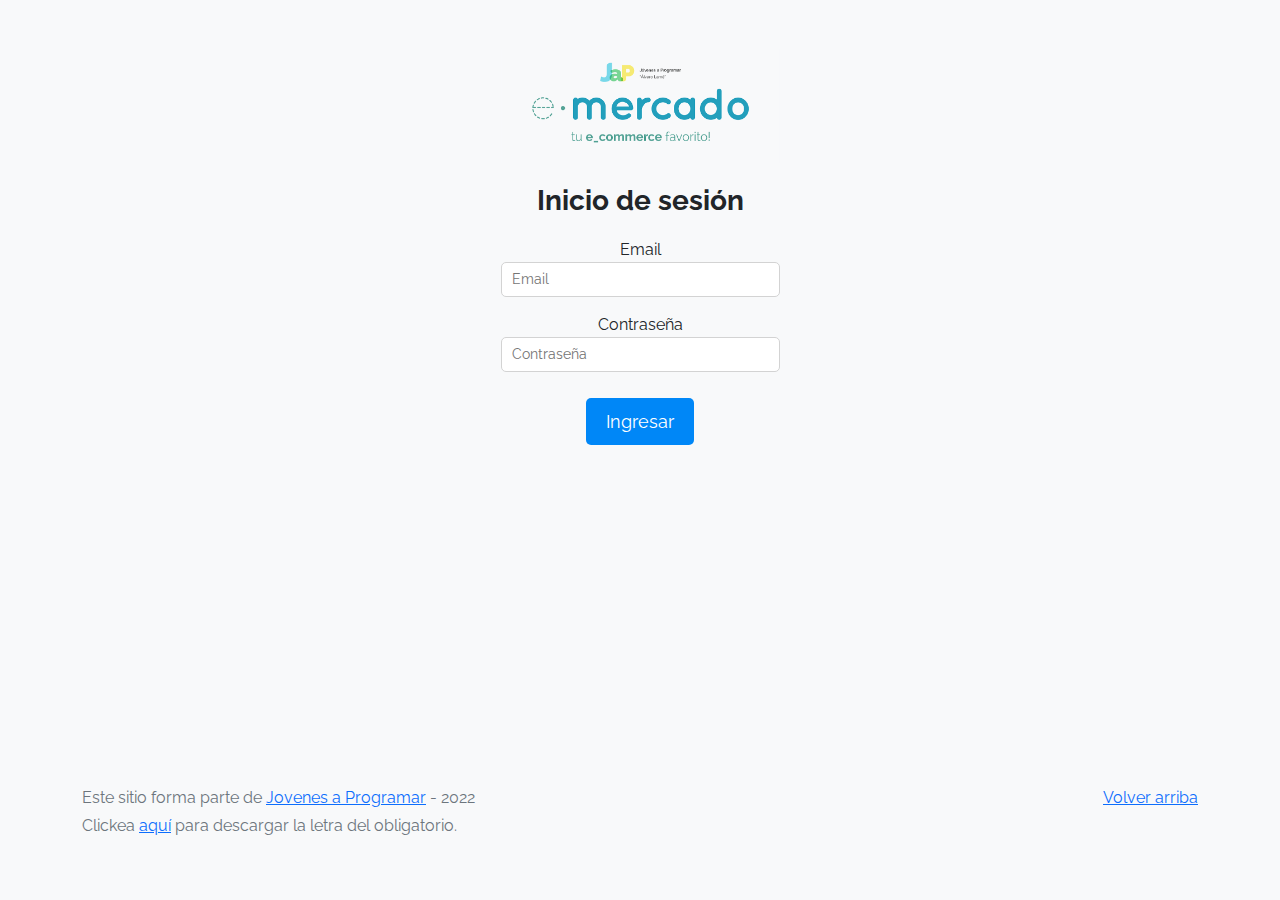
<file: index.html>
<!DOCTYPE html>
<html lang="es">

<head>
  <meta http-equiv="Content-Type" content="text/html; charset=UTF-8">
  <meta name="viewport" content="width=device-width, initial-scale=1, shrink-to-fit=no">
  <title>eMercado - Todo lo que busques está aquí</title>

  <link href="https://fonts.googleapis.com/css?family=Raleway:300,300i,400,400i,700,700i,900,900i" rel="stylesheet">
  <link href="css/bootstrap.min.css" rel="stylesheet">
  <link href="css/styles.css" rel="stylesheet">
  <style>
    body {
      background-color: rgb(248, 249, 250);
    }
  </style>
</head>

<body>
  <main class="mt-5">
    <div class="container text-center">
      <img src="img/login.png" alt="login e-mercado" id="form-image">
      <h3 id="form-title">Inicio de sesión</h3>
      <form action="" method="" id="login-form">
        <label for="email">Email</label>
        <input type="email" placeholder="Email" id="email" name="email">
        <p id="email-message"></p>
        <label for="password">Contraseña</label>
        <input type="password" placeholder="Contraseña" id="password" name="password">
        <p id="password-message"></p>
        <button type="submit" class="login-button">Ingresar</button>
      </form>
    </div>
  </main>
  <footer class="text-muted">
    <div class="container">
      <p class="float-end">
        <a href="#">Volver arriba</a>
      </p>
      <p>Este sitio forma parte de <a href="https://jovenesaprogramar.edu.uy/" target="_blank">Jovenes a Programar</a> -
        2022</p>
      <p>Clickea <a target="_blank" href="Letra.pdf">aquí</a> para descargar la letra del obligatorio.</p>
    </div>
  </footer>
  <script src="js/login.js"></script>
</body>

</html>
</file>
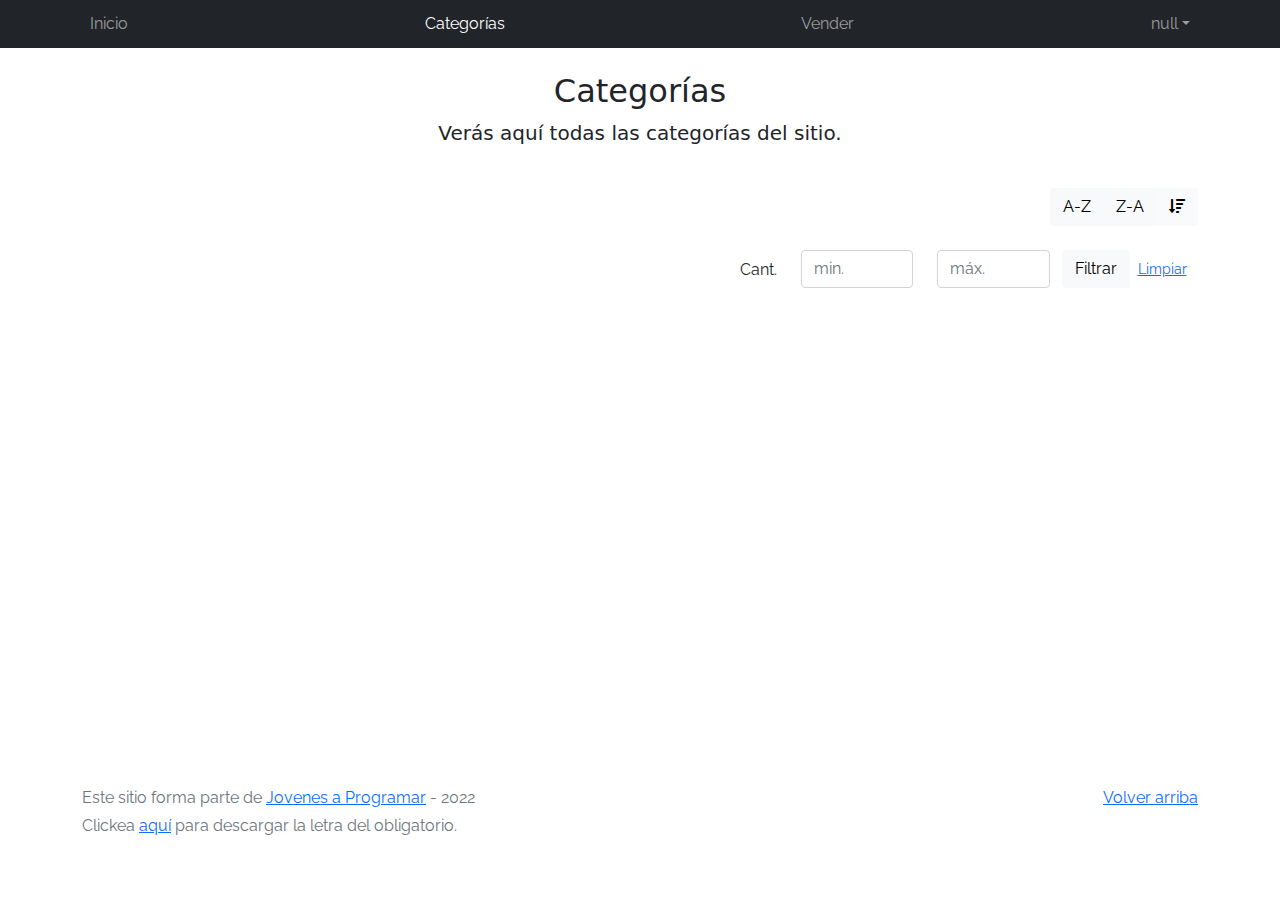
<file: categories.html>
<!DOCTYPE html>
<html lang="es">

<head>
  <meta http-equiv="Content-Type" content="text/html; charset=UTF-8">
  <meta name="viewport" content="width=device-width, initial-scale=1, shrink-to-fit=no">
  <title>eMercado - Todo lo que busques está aquí</title>

  <link href="https://fonts.googleapis.com/css?family=Raleway:300,300i,400,400i,700,700i,900,900i" rel="stylesheet">
  <link href="css/font-awesome.min.css" rel="stylesheet">
  <link href="css/bootstrap.min.css" rel="stylesheet">
  <link href="css/styles.css" rel="stylesheet">
</head>

<body>
  <nav class="navbar navbar-expand-lg navbar-dark bg-dark p-1">
    <div class="container">
      <button class="navbar-toggler" type="button" data-bs-toggle="collapse" data-bs-target="#navbarNav"
        aria-controls="navbarNav" aria-expanded="false" aria-label="Toggle navigation">
        <span class="navbar-toggler-icon"></span>
      </button>
      <div class="collapse navbar-collapse" id="navbarNav">
        <ul class="navbar-nav w-100 justify-content-between">
          <li class="nav-item">
            <a class="nav-link" href="home.html">Inicio</a>
          </li>
          <li class="nav-item">
            <a class="nav-link active" href="categories.html">Categorías</a>
          </li>
          <li class="nav-item">
            <a class="nav-link" href="sell.html">Vender</a>
          </li>
          <li class="nav-item dropdown">
            <a class="nav-link dropdown-toggle" href="#" id="navbarDarkDropdown" role="button" data-bs-toggle="dropdown"
              aria-expanded="false">
            </a>
            <ul class="dropdown-menu dropdown-menu-dark" aria-labelledby="navbarDarkDropdown">
              <li><a class="dropdown-item" href="cart.html">Mi carrito</a></li>
              <li><a class="dropdown-item" href="my-profile.html">Mi perfil</a></li>
              <li><a class="dropdown-item" href="index.html" id="logout">Cerrar sesión</a></li>
            </ul>
          </li>
        </ul>
      </div>
    </div>
  </nav>
  <main class="pb-5">
    <div class="text-center p-4">
      <h2>Categorías</h2>
      <p class="lead">Verás aquí todas las categorías del sitio.</p>
    </div>
    <div class="container">
      <div class="row">
        <div class="col text-end">
          <div class="btn-group btn-group-toggle mb-4" data-bs-toggle="buttons">
            <input type="radio" class="btn-check" name="options" id="sortAsc">
            <label class="btn btn-light" for="sortAsc">A-Z</label>
            <input type="radio" class="btn-check" name="options" id="sortDesc">
            <label class="btn btn-light" for="sortDesc">Z-A</label>
            <input type="radio" class="btn-check" name="options" id="sortByCount" checked>
            <label class="btn btn-light" for="sortByCount"><i class="fas fa-sort-amount-down mr-1"></i></label>
          </div>
        </div>
      </div>
      <div class="row">
        <div class="col-lg-6 offset-lg-6 col-md-12 mb-1 container">
          <div class="row container p-0 m-0">
            <div class="col">
              <p class="font-weight-normal text-end my-2">Cant.</p>
            </div>
            <div class="col">
              <input class="form-control" type="number" placeholder="min." id="rangeFilterCountMin">
            </div>
            <div class="col">
              <input class="form-control" type="number" placeholder="máx." id="rangeFilterCountMax">
            </div>
            <div class="col-3 p-0">
              <div class="btn-group" role="group">
                <button class="btn btn-light btn-block" id="rangeFilterCount">Filtrar</button>
                <button class="btn btn-link btn-sm" id="clearRangeFilter">Limpiar</button>
              </div>
            </div>
          </div>
        </div>
      </div>
      <div class="row">
        <div class="list-group" id="cat-list-container">
        </div>
      </div>
    </div>
  </main>
  <footer class="text-muted">
    <div class="container">
      <p class="float-end">
        <a href="#">Volver arriba</a>
      </p>
      <p>Este sitio forma parte de <a href="https://jovenesaprogramar.edu.uy/" target="_blank">Jovenes a Programar</a> -
        2022</p>
      <p>Clickea <a target="_blank" href="Letra.pdf">aquí</a> para descargar la letra del obligatorio.</p>
    </div>
  </footer>
  <div id="spinner-wrapper">
    <div class="lds-ring">
      <div></div>
      <div></div>
      <div></div>
      <div></div>
    </div>
  </div>
  <script src="js/bootstrap.bundle.min.js"></script>
  <script src="js/init.js"></script>
  <script src="js/categories.js"></script>
</body>

</html>
</file>
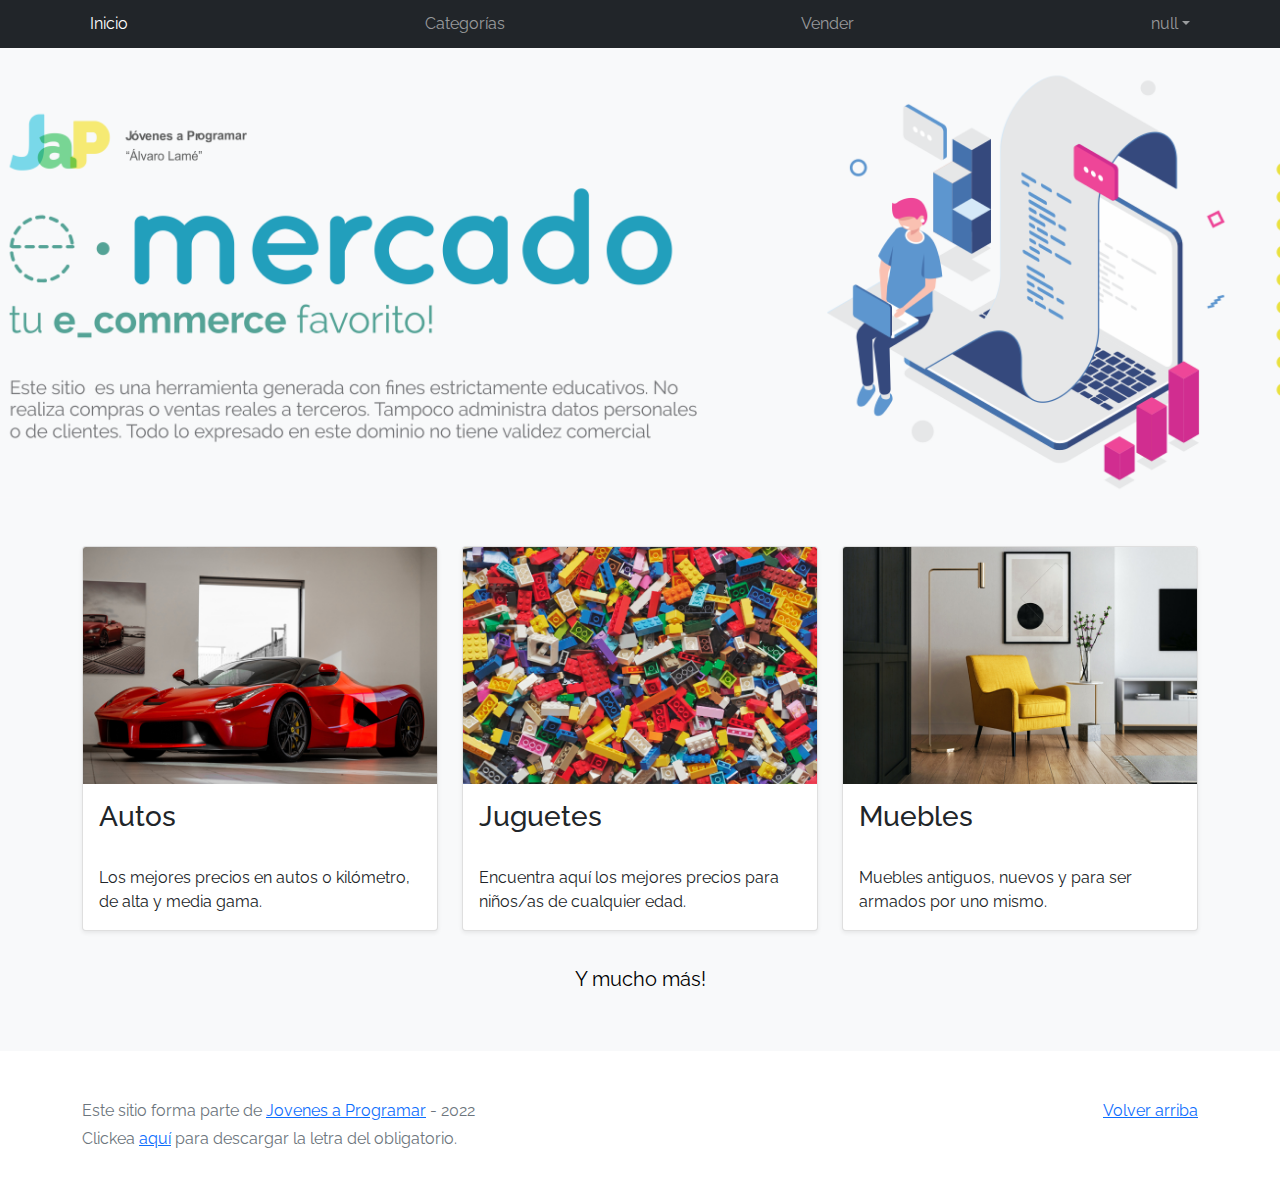
<file: home.html>
<!DOCTYPE html>
<html lang="es">

<head>
  <meta http-equiv="Content-Type" content="text/html; charset=UTF-8">
  <meta name="viewport" content="width=device-width, initial-scale=1, shrink-to-fit=no">
  <title>eMercado - Todo lo que busques está aquí</title>

  <link href="https://fonts.googleapis.com/css?family=Raleway:300,300i,400,400i,700,700i,900,900i" rel="stylesheet">
  <link href="css/bootstrap.min.css" rel="stylesheet">
  <link href="css/styles.css" rel="stylesheet">
</head>

<body>
  <nav class="navbar navbar-expand-lg navbar-dark bg-dark p-1">
    <div class="container">
      <button class="navbar-toggler" type="button" data-bs-toggle="collapse" data-bs-target="#navbarNav"
        aria-controls="navbarNav" aria-expanded="false" aria-label="Toggle navigation">
        <span class="navbar-toggler-icon"></span>
      </button>
      <div class="collapse navbar-collapse" id="navbarNav">
        <ul class="navbar-nav w-100 justify-content-between">
          <li class="nav-item">
            <a class="nav-link active" href="home.html">Inicio</a>
          </li>
          <li class="nav-item">
            <a class="nav-link" href="categories.html">Categorías</a>
          </li>
          <li class="nav-item">
            <a class="nav-link" href="sell.html">Vender</a>
          </li>
          <li class="nav-item dropdown">
            <a class="nav-link dropdown-toggle" href="#" id="navbarDarkDropdown" role="button" data-bs-toggle="dropdown" aria-expanded="false">
            </a>
            <ul class="dropdown-menu dropdown-menu-dark" aria-labelledby="navbarDarkDropdown">
              <li><a class="dropdown-item" href="cart.html">Mi carrito</a></li>
              <li><a class="dropdown-item" href="my-profile.html">Mi perfil</a></li>
              <li><a class="dropdown-item" href="index.html" id="logout">Cerrar sesión</a></li>
            </ul>
          </li>
        </ul>
      </div>
    </div>
  </nav>
  <main>
    <div class="jumbotron text-center"></div>
    <div class="album py-5 bg-light">
      <div class="container">
        <div class="row">
          <div class="col-md-4">
            <div class="card mb-4 shadow-sm custom-card cursor-active" id="autos">
              <img class="bd-placeholder-img card-img-top" src="img/cars_index.jpg"
                alt="Imgagen representativa de la categoría 'Autos'">
              <h3 class="m-3">Autos</h3>
              <div class="card-body">
                <p class="card-text">Los mejores precios en autos 0 kilómetro, de alta y media gama.</p>
              </div>
            </div>
          </div>
          <div class="col-md-4">
            <div class="card mb-4 shadow-sm custom-card cursor-active" id="juguetes">
              <img class="bd-placeholder-img card-img-top" src="img/toys_index.jpg"
                alt="Imgagen representativa de la categoría 'Juguetes'">
              <h3 class="m-3">Juguetes</h3>
              <div class="card-body">
                <p class="card-text">Encuentra aquí los mejores precios para niños/as de cualquier edad.</p>
              </div>
            </div>
          </div>
          <div class="col-md-4">
            <div class="card mb-4 shadow-sm custom-card cursor-active" id="muebles">
              <img class="bd-placeholder-img card-img-top" src="img/furniture_index.jpg"
                alt="Imgagen representativa de la categoría 'Muebles'">
              <h3 class="m-3">Muebles</h3>
              <div class="card-body">
                <p class="card-text">Muebles antiguos, nuevos y para ser armados por uno mismo.</p>
              </div>
            </div>
          </div>
        </div>
        <div class="row">
          <a class="btn btn-light btn-lg btn-block" href="categories.html">Y mucho más!</a>
        </div>
      </div>
    </div>
  </main>
  <footer class="text-muted">
    <div class="container">
      <p class="float-end">
        <a href="#">Volver arriba</a>
      </p>
      <p>Este sitio forma parte de <a href="https://jovenesaprogramar.edu.uy/" target="_blank">Jovenes a Programar</a> -
        2022</p>
      <p>Clickea <a target="_blank" href="Letra.pdf">aquí</a> para descargar la letra del obligatorio.</p>
    </div>
  </footer>
  <script src="js/bootstrap.bundle.min.js"></script>
  <script src="js/index.js"></script>
  <script src="js/init.js"></script>
</body>

</html>
</file>
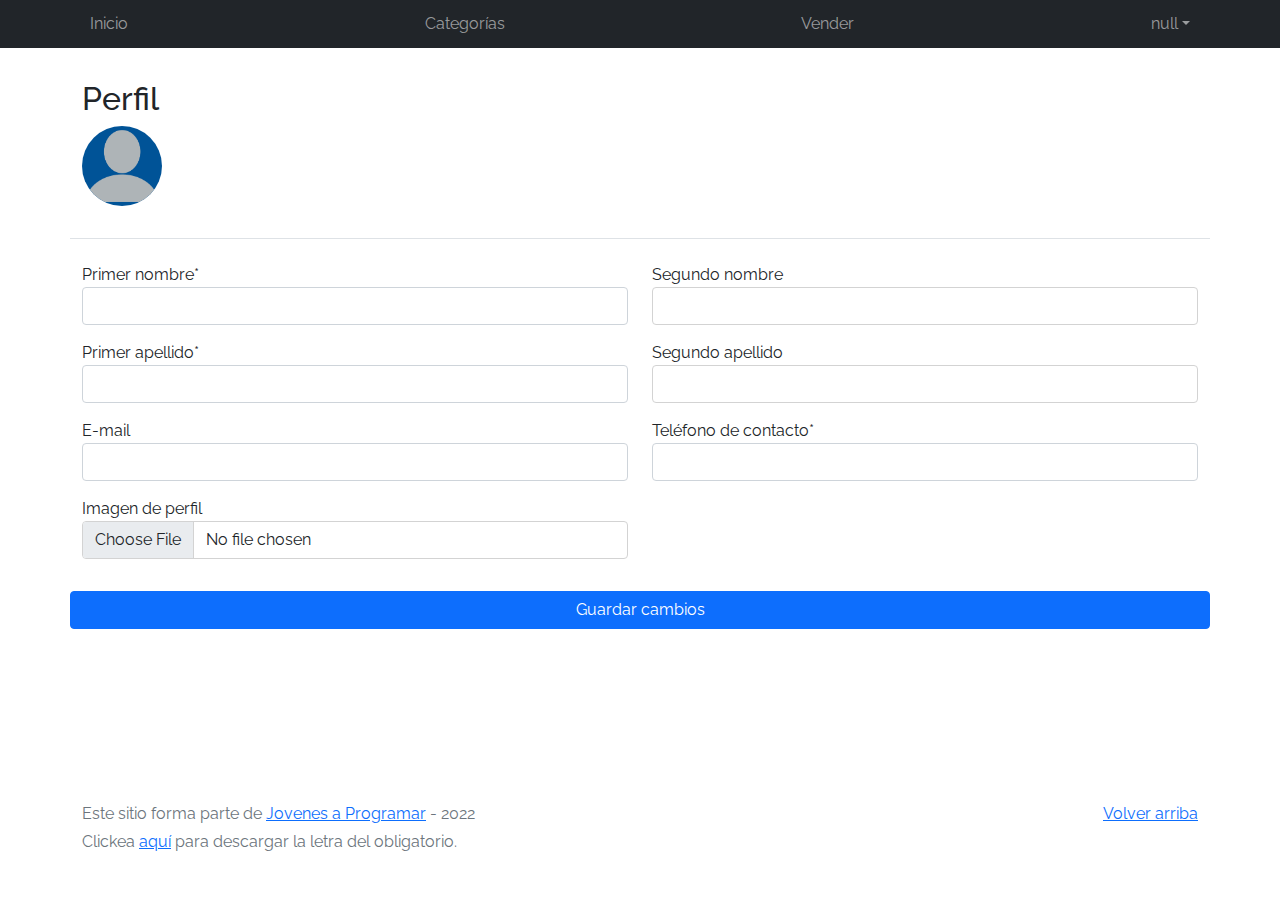
<file: my-profile.html>
<!DOCTYPE html>
<html lang="es">

<head>
  <meta http-equiv="Content-Type" content="text/html; charset=UTF-8">
  <meta name="viewport" content="width=device-width, initial-scale=1, shrink-to-fit=no">
  <title>eMercado - Todo lo que busques está aquí</title>
  <link href="https://fonts.googleapis.com/css?family=Raleway:300,300i,400,400i,700,700i,900,900i" rel="stylesheet">
  <link href="css/bootstrap.min.css" rel="stylesheet">
  <link href="css/styles.css" rel="stylesheet">
  <style>
    .bd-placeholder-img {
      font-size: 1.125rem;
      text-anchor: middle;
      -webkit-user-select: none;
      -moz-user-select: none;
      -ms-user-select: none;
      user-select: none;
    }

    @media (min-width: 768px) {
      .bd-placeholder-img-lg {
        font-size: 3.5rem;
      }
    }
  </style>
</head>

<body>
  <nav class="navbar navbar-expand-lg navbar-dark bg-dark p-1">
    <div class="container">
      <button class="navbar-toggler" type="button" data-bs-toggle="collapse" data-bs-target="#navbarNav"
        aria-controls="navbarNav" aria-expanded="false" aria-label="Toggle navigation">
        <span class="navbar-toggler-icon"></span>
      </button>
      <div class="collapse navbar-collapse" id="navbarNav">
        <ul class="navbar-nav w-100 justify-content-between">
          <li class="nav-item">
            <a class="nav-link" href="home.html">Inicio</a>
          </li>
          <li class="nav-item">
            <a class="nav-link" href="categories.html">Categorías</a>
          </li>
          <li class="nav-item">
            <a class="nav-link" href="sell.html">Vender</a>
          </li>
          <li class="nav-item dropdown">
            <a class="nav-link dropdown-toggle" href="#" id="navbarDarkDropdown" role="button" data-bs-toggle="dropdown"
              aria-expanded="false">
            </a>
            <ul class="dropdown-menu dropdown-menu-dark" aria-labelledby="navbarDarkDropdown">
              <li><a class="dropdown-item" href="cart.html">Mi carrito</a></li>
              <li><a class="dropdown-item" href="my-profile.html">Mi perfil</a></li>
              <li><a class="dropdown-item" href="index.html" id="logout">Cerrar sesión</a></li>
            </ul>
          </li>
        </ul>
      </div>
    </div>
  </nav>
  <main>
    <div class="container">
      <div class="my-3 py-3">
        <h2 class="">Perfil</h2>
        <img src="img/img_perfil.png" alt="Imagen de perfil" id="profile-image">
      </div>
      <form class="row border-top py-3" id="profile-form">
        <div class="col-6 col-sm my-2">
          <label for="first-name" class="d-block">Primer nombre*</label>
          <input type="text" name="name1" id="first-name" class="form-control" required>
        </div>
        <div class="col-6 col-sm my-2">
          <label for="second-name" class="d-block">Segundo nombre</label>
          <input type="text" name="name2" id="second-name" class="form-control">
        </div>
        <div class="col-6 col-sm my-2">
          <label for="surname" class="d-block">Primer apellido*</label>
          <input type="text" name="surname1" id="surname" class="form-control" required>
        </div>
        <div class="col-6 col-sm my-2">
          <label for="surname-2" class="d-block">Segundo apellido</label>
          <input type="text" name="surname2" id="surname-2" class="form-control">
        </div>
        <div class="col-6 col-sm my-2">
          <label for="email" class="d-block">E-mail</label>
          <input type="email" name="email" id="email" class="form-control" required>
        </div>
        <div class="col-6 col-sm my-2">
          <label for="phone-number" class="d-block">Teléfono de contacto*</label>
          <input type="text" name="phone" id="phone-number" class="form-control" required>
        </div>
        <div class="col-6 col-sm my-2">
          <label for="img-profile">Imagen de perfil</label>
          <input type="file" id="img-profile-file" name="img-profile" accept="image/png, image/jpeg" class="form-control">
        </div>
        <button type="submit" class="btn btn-primary mt-4">Guardar cambios</button>
      </form>
    </div>
  </main>
  <footer class="text-muted">
    <div class="container">
      <p class="float-end">
        <a href="#">Volver arriba</a>
      </p>
      <p>Este sitio forma parte de <a href="https://jovenesaprogramar.edu.uy/" target="_blank">Jovenes a Programar</a> -
        2022</p>
      <p>Clickea <a target="_blank" href="Letra.pdf">aquí</a> para descargar la letra del obligatorio.</p>
    </div>
  </footer>
  <script src="js/bootstrap.bundle.min.js"></script>
  <script src="js/init.js"></script>
  <script src="js/my-profile.js"></script>
</body>

</html>
</file>
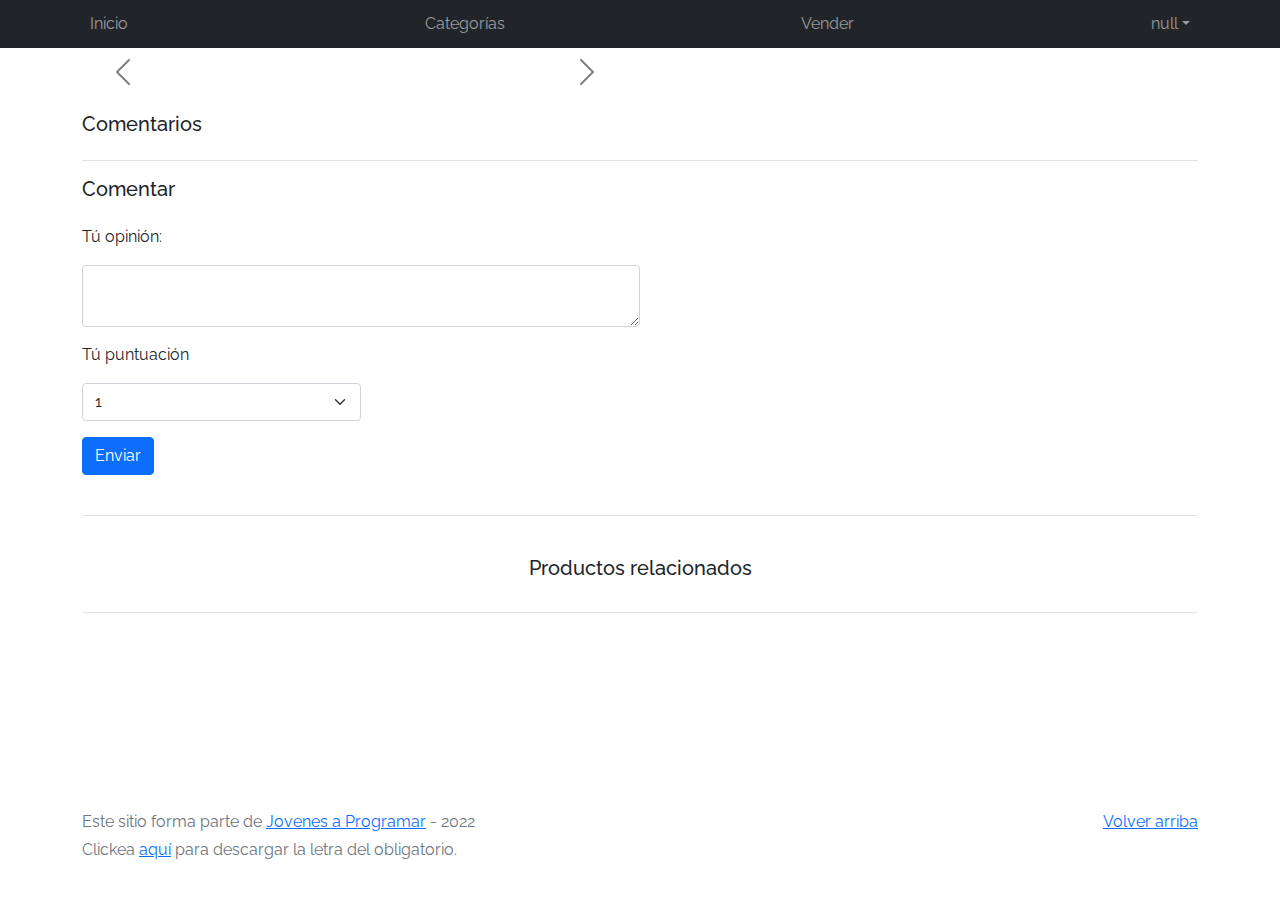
<file: product-info.html>
<!DOCTYPE html>
<html lang="es">

<head>
  <meta http-equiv="Content-Type" content="text/html; charset=UTF-8">
  <meta name="viewport" content="width=device-width, initial-scale=1, shrink-to-fit=no">
  <title>eMercado - Todo lo que busques está aquí</title>

  <link href="https://fonts.googleapis.com/css?family=Raleway:300,300i,400,400i,700,700i,900,900i" rel="stylesheet">
  <link href="css/font-awesome.min.css" rel="stylesheet">
  <link href="css/bootstrap.min.css" rel="stylesheet">
  <link href="css/styles.css" rel="stylesheet">
</head>

<body>
  <nav class="navbar navbar-expand-lg navbar-dark bg-dark p-1">
    <div class="container">
      <button class="navbar-toggler" type="button" data-bs-toggle="collapse" data-bs-target="#navbarNav"
        aria-controls="navbarNav" aria-expanded="false" aria-label="Toggle navigation">
        <span class="navbar-toggler-icon"></span>
      </button>
      <div class="collapse navbar-collapse" id="navbarNav">
        <ul class="navbar-nav w-100 justify-content-between">
          <li class="nav-item">
            <a class="nav-link" href="home.html">Inicio</a>
          </li>
          <li class="nav-item">
            <a class="nav-link" href="categories.html">Categorías</a>
          </li>
          <li class="nav-item">
            <a class="nav-link" href="sell.html">Vender</a>
          </li>
          <li class="nav-item dropdown">
            <a class="nav-link dropdown-toggle" href="#" id="navbarDarkDropdown" role="button" data-bs-toggle="dropdown"
              aria-expanded="false">
            </a>
            <ul class="dropdown-menu dropdown-menu-dark" aria-labelledby="navbarDarkDropdown">
              <li><a class="dropdown-item" href="cart.html">Mi carrito</a></li>
              <li><a class="dropdown-item" href="my-profile.html">Mi perfil</a></li>
              <li><a class="dropdown-item" href="index.html" id="logout">Cerrar sesión</a></li>
            </ul>
          </li>
        </ul>
      </div>
    </div>
  </nav>
  <main>
    <div class="container">
      <div class="row my-4 align-items-center">
        <div class="col">
          <div id="carousel-fade" class="carousel carousel-dark slide carousel-fade" data-bs-ride="carousel">
            <div class="carousel-inner" id="div-images">
            </div>
            <button class="carousel-control-prev" type="button" data-bs-target="#carousel-fade" data-bs-slide="prev">
              <span class="carousel-control-prev-icon" aria-hidden="true"></span>
              <span class="visually-hidden">Previous</span>
            </button>
            <button class="carousel-control-next" type="button" data-bs-target="#carousel-fade" data-bs-slide="next">
              <span class="carousel-control-next-icon" aria-hidden="true"></span>
              <span class="visually-hidden">Next</span>
            </button>
          </div>
        </div>
        <div id="product-info" class="col"></div>
      </div>
      <h5 class="py-3">Comentarios</h5>
      <div id="div-comments" class="list-group"></div>
      <h5 class="border-top py-3">Comentar</h5>
      <form class="border-bottom pb-3">
        <label for="opinion" class="d-block">Tú opinión:</label>
        <textarea id="opinion" class="d-block my-3 form-control w-50"></textarea>
        <label id="score" class="d-block">Tú puntuación</label>
        <select name="score" id="list-score" class="d-block form-select w-25 my-3">
          <option value="1">1</option>
          <option value="2">2</option>
          <option value="3">3</option>
          <option value="4">4</option>
          <option value="5">5</option>
        </select>
        <button type="button" class="d-block btn btn-primary mb-4" id="add-comment">Enviar</button>
      </form>
      <div id="related-products" class="list-group list-group-horizontal justify-content-evenly p-4 border-bottom">
        <h5 class="pt-3">Productos relacionados</h5>
      </div>
    </div>
  </main>
  <footer class="text-muted">
    <div class="container">
      <p class="float-end">
        <a href="#">Volver arriba</a>
      </p>
      <p>Este sitio forma parte de <a href="https://jovenesaprogramar.edu.uy/" target="_blank">Jovenes a Programar</a> -
        2022</p>
      <p>Clickea <a target="_blank" href="Letra.pdf">aquí</a> para descargar la letra del obligatorio.</p>
    </div>
  </footer>
  <div id="spinner-wrapper">
    <div class="lds-ring">
      <div></div>
      <div></div>
      <div></div>
      <div></div>
    </div>
  </div>
  <script src="js/bootstrap.bundle.min.js"></script>
  <script src="js/init.js"></script>
  <script src="js/product-info.js"></script>
</body>

</html>
</file>
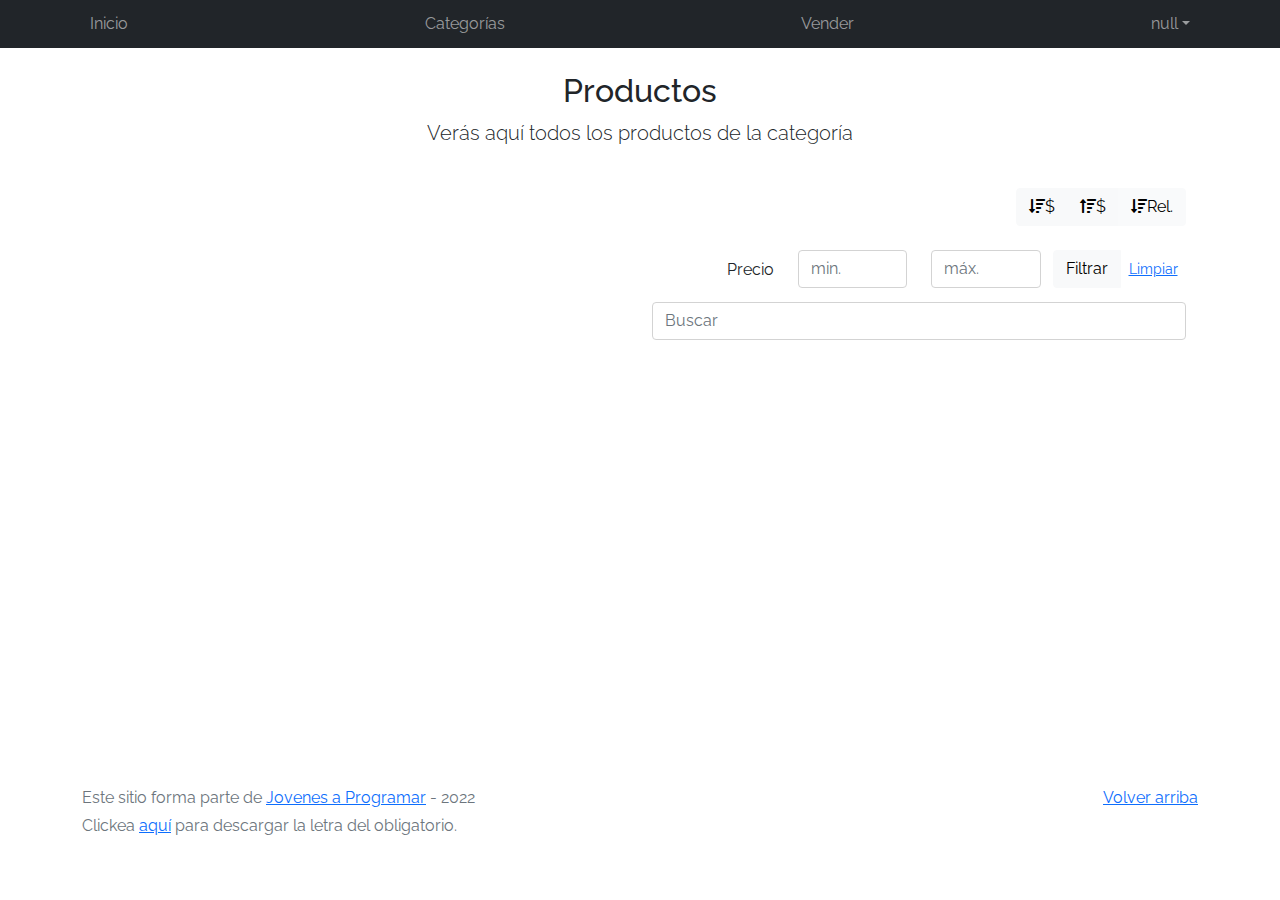
<file: products.html>
<!DOCTYPE html>
<html lang="es">
<head>
  <meta http-equiv="Content-Type" content="text/html; charset=UTF-8">
  <meta name="viewport" content="width=device-width, initial-scale=1, shrink-to-fit=no">
  <title>eMercado - Todo lo que busques está aquí</title>
  <link href="https://fonts.googleapis.com/css?family=Raleway:300,300i,400,400i,700,700i,900,900i" rel="stylesheet">
  <link href="css/font-awesome.min.css" rel="stylesheet">
  <link href="css/bootstrap.min.css" rel="stylesheet">
  <link href="css/styles.css" rel="stylesheet">
</head>
<body>
  <nav class="navbar navbar-expand-lg navbar-dark bg-dark p-1">
    <div class="container">
      <button class="navbar-toggler" type="button" data-bs-toggle="collapse" data-bs-target="#navbarNav"
        aria-controls="navbarNav" aria-expanded="false" aria-label="Toggle navigation">
        <span class="navbar-toggler-icon"></span>
      </button>
      <div class="collapse navbar-collapse" id="navbarNav">
        <ul class="navbar-nav w-100 justify-content-between">
          <li class="nav-item">
            <a class="nav-link" href="home.html">Inicio</a>
          </li>
          <li class="nav-item">
            <a class="nav-link" href="categories.html">Categorías</a>
          </li>
          <li class="nav-item">
            <a class="nav-link" href="sell.html">Vender</a>
          </li>
          <li class="nav-item dropdown">
            <a class="nav-link dropdown-toggle" href="#" id="navbarDarkDropdown" role="button" data-bs-toggle="dropdown"
              aria-expanded="false">
            </a>
            <ul class="dropdown-menu dropdown-menu-dark" aria-labelledby="navbarDarkDropdown">
              <li><a class="dropdown-item" href="cart.html">Mi carrito</a></li>
              <li><a class="dropdown-item" href="my-profile.html">Mi perfil</a></li>
              <li><a class="dropdown-item" href="index.html" id="logout">Cerrar sesión</a></li>
            </ul>
          </li>
        </ul>
      </div>
    </div>
  </nav>
  <main class="pb-5 container">
    <div class="list-container text-center p-4">
      <h2>Productos</h2>
      <p class="lead" id="p-products">Verás aquí todos los productos de la categoría</p>
    </div>
    <div class="container">
      <div class="row">
        <div class="col text-end">
          <div class="btn-group btn-group-toggle mb-4" data-bs-toggle="buttons">
            <input type="radio" class="btn-check" name="options" id="sort-asc-price">
            <label class="btn btn-light" for="sort-asc-price"><i class="fas fa-sort-amount-down mr-1"></i>$</label>
            <input type="radio" class="btn-check" name="options" id="sort-desc-price">
            <label class="btn btn-light" for="sort-desc-price"><i class="fas fa-sort-amount-up mr-1"></i>$</label>
            <input type="radio" class="btn-check" name="options" id="sort-rel" checked>
            <label class="btn btn-light" for="sort-rel"><i class="fas fa-sort-amount-down mr-1"></i>Rel.</label>
          </div>
        </div>
      </div>
      <div class="row">
        <div class="col-lg-6 offset-lg-6 col-md-12 mb-1 container">
          <div class="row container p-0 m-0">
            <div class="col">
              <p class="font-weight-normal text-end my-2">Precio</p>
            </div>
            <div class="col">
              <input class="form-control" type="number" placeholder="min." id="filter-price-min">
            </div>
            <div class="col">
              <input class="form-control" type="number" placeholder="máx." id="filter-price-max">
            </div>
            <div class="col-3 p-0">
              <div class="btn-group" role="group">
                <button class="btn btn-light btn-block" id="filter-price">Filtrar</button>
                <button class="btn btn-link btn-sm" id="clear-filter-price">Limpiar</button>
              </div>
            </div>
          </div>
        </div>
      </div>
      <div class="row">
        <div class="col-lg-6 offset-lg-6 col-md-12 mb-1 container">
          <input type="search" name="q" placeholder="Buscar" id="search" class="form-control ">
        </div>
      </div>
      <div id="products-list"></div>
  </main>
  <footer class="text-muted">
    <div class="container">
      <p class="float-end">
        <a href="#">Volver arriba</a>
      </p>
      <p>Este sitio forma parte de <a href="https://jovenesaprogramar.edu.uy/" target="_blank">Jovenes a Programar</a> -
        2022</p>
      <p>Clickea <a target="_blank" href="Letra.pdf">aquí</a> para descargar la letra del obligatorio.</p>
    </div>
  </footer>
  <div id="spinner-wrapper">
    <div class="lds-ring">
      <div></div>
      <div></div>
      <div></div>
      <div></div>
    </div>
  </div>
  <script src="js/bootstrap.bundle.min.js"></script>
  <script src="js/init.js"></script>
  <script src="js/products.js"></script>
</body>
</html>
</file>
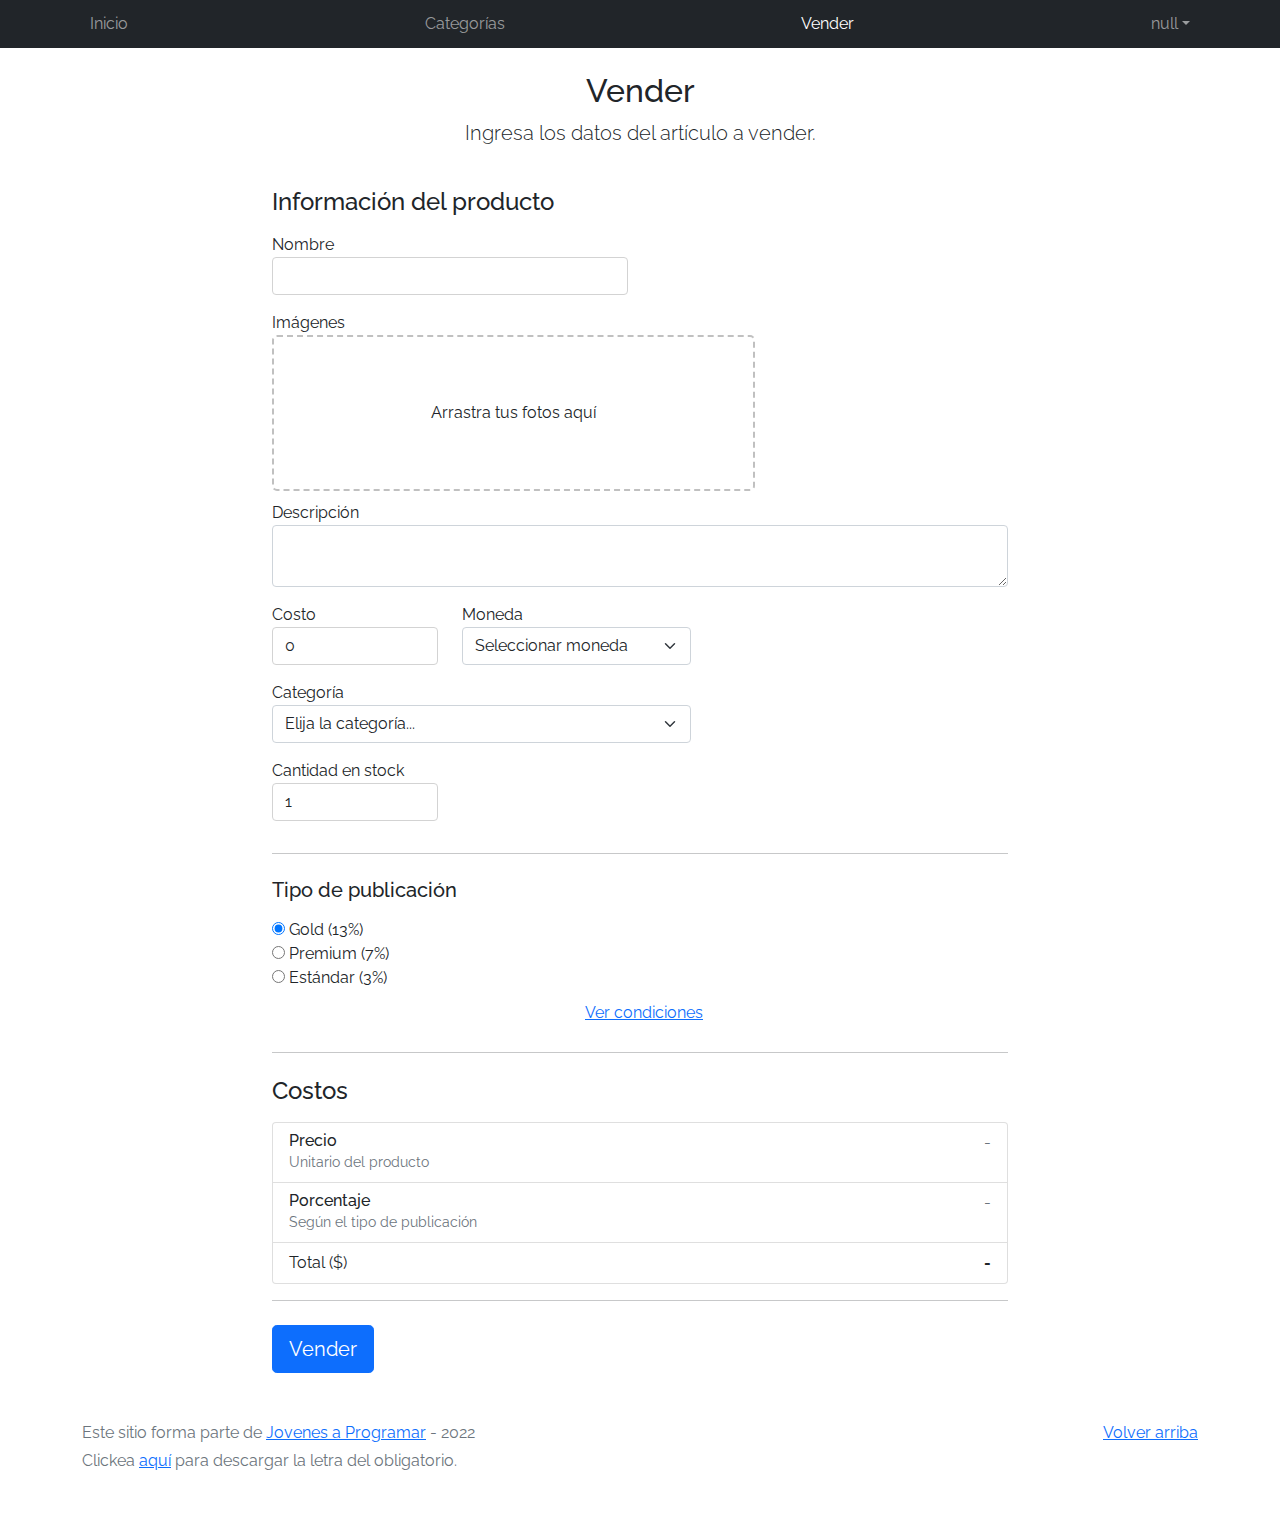
<file: sell.html>
<!DOCTYPE html>
<html lang="es">

<head>
  <meta http-equiv="Content-Type" content="text/html; charset=UTF-8">
  <meta name="viewport" content="width=device-width, initial-scale=1, shrink-to-fit=no">
  <title>eMercado - Todo lo que busques está aquí</title>
  <link href="https://fonts.googleapis.com/css?family=Raleway:300,300i,400,400i,700,700i,900,900i" rel="stylesheet">
  <link href="css/bootstrap.min.css" rel="stylesheet">
  <link href="css/dropzone.css" rel="stylesheet">
  <link href="css/styles.css" rel="stylesheet">
</head>

<body>
  <nav class="navbar navbar-expand-lg navbar-dark bg-dark p-1">
    <div class="container">
      <button class="navbar-toggler" type="button" data-bs-toggle="collapse" data-bs-target="#navbarNav"
        aria-controls="navbarNav" aria-expanded="false" aria-label="Toggle navigation">
        <span class="navbar-toggler-icon"></span>
      </button>
      <div class="collapse navbar-collapse" id="navbarNav">
        <ul class="navbar-nav w-100 justify-content-between">
          <li class="nav-item">
            <a class="nav-link" href="home.html">Inicio</a>
          </li>
          <li class="nav-item">
            <a class="nav-link" href="categories.html">Categorías</a>
          </li>
          <li class="nav-item">
            <a class="nav-link active" href="sell.html">Vender</a>
          </li>
          <li class="nav-item dropdown">
            <a class="nav-link dropdown-toggle" href="#" id="navbarDarkDropdown" role="button" data-bs-toggle="dropdown"
              aria-expanded="false">
            </a>
            <ul class="dropdown-menu dropdown-menu-dark" aria-labelledby="navbarDarkDropdown">
              <li><a class="dropdown-item" href="cart.html">Mi carrito</a></li>
              <li><a class="dropdown-item" href="my-profile.html">Mi perfil</a></li>
              <li><a class="dropdown-item" href="index.html" id="logout">Cerrar sesión</a></li>
            </ul>
          </li>
        </ul>
      </div>
    </div>
  </nav>
  <div class="container">
    <div class="text-center p-4">
      <h2>Vender</h2>
      <p class="lead">Ingresa los datos del artículo a vender.</p>
    </div>
    <div class="row justify-content-md-center">
      <div class="col-md-8 order-md-1">
        <h4 class="mb-3">Información del producto</h4>
        <form class="needs-validation" id="sell-info">
          <div class="row">
            <div class="col-md-6 mb-3">
              <label for="productName">Nombre</label>
              <input type="text" class="form-control" id="productName" value="" name="productName">
              <div class="invalid-feedback">
                Ingresa un nombre
              </div>
            </div>
          </div>
          <div class="row">
            <div class="col-md-8 order-md-1">
              <label>Imágenes</label>
              <div class="needsclick dz-clickable" id="file-upload">
                <div class="dz-message needsclick">
                  Arrastra tus fotos aquí<br>
                </div>
              </div>
            </div>
          </div>
          <div class="row">
            <div class="col-md-12 mb-3">
              <label for="productDescription">Descripción</label>
              <textarea name="productDescription" class="form-control" id="productDescription"></textarea>
            </div>
          </div>
          <div class="row">
            <div class="col-md-3 mb-3">
              <label for="productCostInput">Costo</label>
              <input type="number" name="productCostInput" class="form-control" id="productCostInput" placeholder=""
                required="" value="0" min="0">
              <div class="invalid-feedback">
                El costo debe ser mayor que 0.
              </div>
            </div>
            <div class="col-md-4 mb-3">
              <label for="productCurrency">Moneda</label>
              <select name="productCurrency" class="form-select custom-select d-block w-100" id="productCurrency"
                required>
                <option value="" hidden selected>Seleccionar moneda</option>
                <option>Pesos Uruguayos (UYU)</option>
                <option>Dólares (USD)</option>
              </select>
              <div class="invalid-feedback">
                Ingresa una categoría válida.
              </div>
            </div>
          </div>
          <div class="row">
            <div class="col-md-7 mb-3">
              <label for="productCategory">Categoría</label>
              <select name="productCategory" class="custom-select form-select d-block w-100" id="productCategory">
                <option value="">Elija la categoría...</option>
                <option>Autos</option>
                <option>Juguetes</option>
                <option>Muebles</option>
                <option>Herramientas</option>
                <option>Computadoras</option>
                <option>Vestimenta</option>
              </select>
              <div class="invalid-feedback">
                Por favor ingresa una categoría válida.
              </div>
            </div>
          </div>
          <div class="row">
            <div class="col-md-3 mb-3">
              <label for="productCountInput">Cantidad en stock</label>
              <input type="number" name="productCountInput" class="form-control" id="productCountInput" required
                value="1" min="0">
              <div class="invalid-feedback">
                La cantidad es requerida.
              </div>
            </div>
          </div>
          <hr class="mb-4">
          <h5 class="mb-3">Tipo de publicación</h5>
          <div class="d-block my-3">
            <div class="custom-control custom-radio">
              <input id="goldradio" name="publicationType" type="radio" class="custom-control-input" checked=""
                required="">
              <label class="custom-control-label" for="goldradio">Gold (13%)</label>
            </div>
            <div class="custom-control custom-radio">
              <input id="premiumradio" name="publicationType" type="radio" class="custom-control-input" required="">
              <label class="custom-control-label" for="premiumradio">Premium (7%)</label>
            </div>
            <div class="custom-control custom-radio">
              <input id="standardradio" name="publicationType" type="radio" class="custom-control-input" required="">
              <label class="custom-control-label" for="standardradio">Estándar (3%)</label>
            </div>
            <div class="row">
              <button type="button" class="m-1 btn btn-link" data-bs-toggle="modal"
                data-bs-target="#contidionsModal">Ver
                condiciones</button>
            </div>
          </div>
          <hr class="mb-4">
          <h4 class="mb-3">Costos</h4>
          <ul class="list-group mb-3">
            <li class="list-group-item d-flex justify-content-between lh-condensed">
              <div>
                <h6 class="my-0">Precio</h6>
                <small class="text-muted">Unitario del producto</small>
              </div>
              <span class="text-muted" id="productCostText">-</span>
            </li>
            <li class="list-group-item d-flex justify-content-between lh-condensed">
              <div>
                <h6 class="my-0">Porcentaje</h6>
                <small class="text-muted">Según el tipo de publicación</small>
              </div>
              <span class="text-muted" id="comissionText">-</span>
            </li>
            <li class="list-group-item d-flex justify-content-between">
              <span>Total ($)</span>
              <strong id="totalCostText">-</strong>
            </li>
          </ul>
          <hr class="mb-4">
          <button class="btn btn-primary btn-lg" type="submit">Vender</button>
        </form>
      </div>
    </div>
  </div>
  <footer class="text-muted">
    <div class="container">
      <p class="float-end">
        <a href="#">Volver arriba</a>
      </p>
      <p>Este sitio forma parte de <a href="https://jovenesaprogramar.edu.uy/" target="_blank">Jovenes a Programar</a> -
        2022</p>
      <p>Clickea <a target="_blank" href="Letra.pdf">aquí</a> para descargar la letra del obligatorio.</p>
    </div>
  </footer>

  <div class="alert alert-primary-dismissible fade" id="alertResult" role="alert">
    <span id="resultSpan"></span>
  </div>

  <div class="modal fade" tabindex="-1" role="dialog" id="contidionsModal">
    <div class="modal-dialog" role="document">
      <div class="modal-content">
        <div class="modal-header">
          <h5 class="modal-title">Condiciones de publicación</h5>
        </div>
        <div class="modal-body">
          <div class="container">
            <div class="row">
              <h5 class="text-warning">Gold (13%)</h5>
              <p class="muted text-justify">Tu producto se verá de forma promocionada en portada, además de las
                condiciones de Premium y Estándar.</p>
            </div>
            <hr>
            <div class="row">
              <h5 class="text-primary">Premium (7%)</h5>
              <p class="muted text-justify">Se mostrará el producto en los primeros lugares de resultados de búsqueda,
                así cómo cuando se ingrese a la categoría que pertenezca.</p>
            </div>
            <hr>
            <div class="row">
              <h5 class="text-secondary">Estándar (3%)</h5>
              <p class="muted text-justify">El producto se listará en la categoría correspondiente, así como en los
                resultados de búsquedas que coincidan con las palabras claves en el nombre.</p>
            </div>
          </div>
        </div>
        <div class="modal-footer">
          <button type="button" class="btn btn-primary" data-bs-dismiss="modal">Cerrar</button>
        </div>
      </div>
    </div>
  </div>
  <div id="spinner-wrapper">
    <div class="lds-ring">
      <div></div>
      <div></div>
      <div></div>
      <div></div>
    </div>
  </div>
  <script src="js/bootstrap.bundle.min.js"></script>
  <script src="js/dropzone.js"></script>
  <script src="js/init.js"></script>
  <script src="js/sell.js"></script>
</body>

</html>
</file>
<file: css/styles.css>
.jumbotron,
.card-body,
.container,
.site-header {
  font-family: 'Raleway', serif !important;
}

.jumbotron .display-4 {
  font-weight: bold;
}

nav a {
  text-decoration: none;
}

.bd-placeholder-img {
  font-size: 1.125rem;
  text-anchor: middle;
  -webkit-user-select: none;
  -moz-user-select: none;
  -ms-user-select: none;
  user-select: none;
}

@media (min-width: 768px) {
  .bd-placeholder-img-lg {
    font-size: 3.5rem;
  }
}

.jumbotron {
  height: 50vh;
  padding: 5em inherit;
  margin-bottom: 0;
  background-color: #53C0FB;
  background: url('../img/cover_back.png');
  background-size: cover;
  background-position: center;
  background-repeat: no-repeat;
  color: black;
  font-weight: bold;
}

@media (min-width: 768px) {
  .jumbotron {
    padding-top: 6rem;
    padding-bottom: 6rem;
  }
}

.jumbotron p:last-child {
  margin-bottom: 0;
}

.jumbotron-heading {
  font-weight: 300;
}

.jumbotron .container {
  max-width: 40rem;
  background-color: rgba(255, 255, 255, 0.5);
  border-radius: 10px;
  text-shadow: 1px 1px 2px grey;
}

.jumbotron .lead {
  font-size: 38px;
}

footer {
  padding-top: 3rem;
  padding-bottom: 3rem;
}

footer p {
  margin-bottom: .25rem;
}

.site-header a {
  color: white;
  transition: ease-in-out color .15s;
}

.site-header .dropdown-menu a {
  color: black;
}

.dropzone {
  border: 2px dashed #0087F7;
  border-radius: 5px;
  background: white;
}

.img-fit {
  max-height: 100%;
}

.alert {
  position: fixed;
  top: 80px;
  width: 50%;
  left: 50%;
  transform: translate(-50%, 0);
}

.lds-ring {
  display: inline-block;
  position: relative;
  width: 64px;
  height: 64px;
  top: 50%;
  left: 50%;
}

.cursor-active {
  cursor: pointer;
}

.left {
  float: left;
  padding: 4px;
  background-color: rgba(255, 255, 255, 0.5);
}

.lds-ring div {
  box-sizing: border-box;
  display: block;
  position: absolute;
  width: 51px;
  height: 51px;
  margin: 6px;
  border: 6px solid #fff;
  border-radius: 50%;
  animation: lds-ring 1.2s cubic-bezier(0.5, 0, 0.5, 1) infinite;
  border-color: #fff transparent transparent transparent;
}

.lds-ring div:nth-child(1) {
  animation-delay: -0.45s;
}

.lds-ring div:nth-child(2) {
  animation-delay: -0.3s;
}

.lds-ring div:nth-child(3) {
  animation-delay: -0.15s;
}

@keyframes lds-ring {
  0% {
    transform: rotate(0deg);
  }

  100% {
    transform: rotate(360deg);
  }
}

.signin {
  width: 100%;
  max-width: 330px;
  padding: 15px;
  margin: auto;
}

#spinner-wrapper {
  position: fixed;
  background-color: rgba(0, 0, 0, 0.5);
  width: 100%;
  height: 100%;
  top: 0;
  left: 0;
  z-index: 1021;
  display: none;
}

main {
  min-height: calc(100vh - 210px);
}

a.custom-card,
a.custom-card:hover {
  color: inherit;
  text-decoration: inherit;
}

.checked {
  color: orange!important;
}

/* login page */

#form-image {
  width: 25%;
}

#form-title {
  font-weight: bold;
  margin: 20px 0;
}

#login-form input {
  display: block;
  margin: auto;
  padding: 6px 10px;
  width: 25%;
  font-size: 14px;
  border: solid 0.75px lightgrey;
  border-radius: 5px;
}

#login-form label {
  display: block;
  margin-top: 10px;
}

.login-button {
  margin: 10px;
  padding: 10px 20px;
  background-color: #0087F7;
  color: white;
  font-size: 18px;
  border-radius: 5px;
  border: none;
}

.login-button:hover {
  background-color: #005397;
}

#login-form p {
  display: block;
  text-align: center;
  margin-top: 10px;
  color: red;
  font-size: 12px;
}

/* Products page*/
#search {
margin: 8px 0px;
}
.filtro{
  display: none;
}

/*Product info page*/

#div-images img, #related-products img{
  width: 250px;
}

.fa-star{
  color:lightgray;
}

.article-image{
  width: 80px;
}

/* cart page */
.input-count{
  text-align: center;
  width: 60px;
  padding:4px;
  border:solid 1px lightgrey;
  border-radius: 3px;
}

fieldset div{
  margin: 10px 0px;
}

#div-cost p{
 margin-bottom: 0 !important;
}

.error-msg{
  display: block;
  color: red;
  font-size: 12px;
  margin-top: 5px;
}

.alert {
  position: fixed;
  top: 80px;
  width: 50%;
  left: 50%;
  transform: translate(-50%, 0);
  text-align: center;
}

input {
  border: lightgray solid 1px;
}

input:valid {
  border: lightgray solid 1px;
}

/* Image profile*/
#profile-image{
  text-align: end;
  background-color: #005397;
  border-radius: 50%;
  width: 80px;
  height: 80px;
}
</file>
<file: css/dropzone.css>
/*
 * The MIT License
 * Copyright (c) 2012 Matias Meno <m@tias.me>
 */
.dropzone, .dropzone * {
  box-sizing: border-box; }

.dropzone {
  position: relative; }
  .dropzone .dz-preview {
    position: relative;
    display: inline-block;
    width: 120px;
    margin: 0.5em; }
    .dropzone .dz-preview .dz-progress {
      display: block;
      height: 15px;
      border: 1px solid #aaa; }
      .dropzone .dz-preview .dz-progress .dz-upload {
        display: block;
        height: 100%;
        width: 0;
        background: green; }
    .dropzone .dz-preview .dz-error-message {
      color: red;
      display: none; }
    .dropzone .dz-preview.dz-error .dz-error-message, .dropzone .dz-preview.dz-error .dz-error-mark {
      display: block; }
    .dropzone .dz-preview.dz-success .dz-success-mark {
      display: block; }
    .dropzone .dz-preview .dz-error-mark, .dropzone .dz-preview .dz-success-mark {
      position: absolute;
      display: none;
      left: 30px;
      top: 30px;
      width: 54px;
      height: 58px;
      left: 50%;
      margin-left: -27px; }

@-webkit-keyframes passing-through {
  0% {
    opacity: 0;
    -webkit-transform: translateY(40px);
    -moz-transform: translateY(40px);
    -ms-transform: translateY(40px);
    -o-transform: translateY(40px);
    transform: translateY(40px); }
  30%, 70% {
    opacity: 1;
    -webkit-transform: translateY(0px);
    -moz-transform: translateY(0px);
    -ms-transform: translateY(0px);
    -o-transform: translateY(0px);
    transform: translateY(0px); }
  100% {
    opacity: 0;
    -webkit-transform: translateY(-40px);
    -moz-transform: translateY(-40px);
    -ms-transform: translateY(-40px);
    -o-transform: translateY(-40px);
    transform: translateY(-40px); } }
@-moz-keyframes passing-through {
  0% {
    opacity: 0;
    -webkit-transform: translateY(40px);
    -moz-transform: translateY(40px);
    -ms-transform: translateY(40px);
    -o-transform: translateY(40px);
    transform: translateY(40px); }
  30%, 70% {
    opacity: 1;
    -webkit-transform: translateY(0px);
    -moz-transform: translateY(0px);
    -ms-transform: translateY(0px);
    -o-transform: translateY(0px);
    transform: translateY(0px); }
  100% {
    opacity: 0;
    -webkit-transform: translateY(-40px);
    -moz-transform: translateY(-40px);
    -ms-transform: translateY(-40px);
    -o-transform: translateY(-40px);
    transform: translateY(-40px); } }
@keyframes passing-through {
  0% {
    opacity: 0;
    -webkit-transform: translateY(40px);
    -moz-transform: translateY(40px);
    -ms-transform: translateY(40px);
    -o-transform: translateY(40px);
    transform: translateY(40px); }
  30%, 70% {
    opacity: 1;
    -webkit-transform: translateY(0px);
    -moz-transform: translateY(0px);
    -ms-transform: translateY(0px);
    -o-transform: translateY(0px);
    transform: translateY(0px); }
  100% {
    opacity: 0;
    -webkit-transform: translateY(-40px);
    -moz-transform: translateY(-40px);
    -ms-transform: translateY(-40px);
    -o-transform: translateY(-40px);
    transform: translateY(-40px); } }
@-webkit-keyframes slide-in {
  0% {
    opacity: 0;
    -webkit-transform: translateY(40px);
    -moz-transform: translateY(40px);
    -ms-transform: translateY(40px);
    -o-transform: translateY(40px);
    transform: translateY(40px); }
  30% {
    opacity: 1;
    -webkit-transform: translateY(0px);
    -moz-transform: translateY(0px);
    -ms-transform: translateY(0px);
    -o-transform: translateY(0px);
    transform: translateY(0px); } }
@-moz-keyframes slide-in {
  0% {
    opacity: 0;
    -webkit-transform: translateY(40px);
    -moz-transform: translateY(40px);
    -ms-transform: translateY(40px);
    -o-transform: translateY(40px);
    transform: translateY(40px); }
  30% {
    opacity: 1;
    -webkit-transform: translateY(0px);
    -moz-transform: translateY(0px);
    -ms-transform: translateY(0px);
    -o-transform: translateY(0px);
    transform: translateY(0px); } }
@keyframes slide-in {
  0% {
    opacity: 0;
    -webkit-transform: translateY(40px);
    -moz-transform: translateY(40px);
    -ms-transform: translateY(40px);
    -o-transform: translateY(40px);
    transform: translateY(40px); }
  30% {
    opacity: 1;
    -webkit-transform: translateY(0px);
    -moz-transform: translateY(0px);
    -ms-transform: translateY(0px);
    -o-transform: translateY(0px);
    transform: translateY(0px); } }
@-webkit-keyframes pulse {
  0% {
    -webkit-transform: scale(1);
    -moz-transform: scale(1);
    -ms-transform: scale(1);
    -o-transform: scale(1);
    transform: scale(1); }
  10% {
    -webkit-transform: scale(1.1);
    -moz-transform: scale(1.1);
    -ms-transform: scale(1.1);
    -o-transform: scale(1.1);
    transform: scale(1.1); }
  20% {
    -webkit-transform: scale(1);
    -moz-transform: scale(1);
    -ms-transform: scale(1);
    -o-transform: scale(1);
    transform: scale(1); } }
@-moz-keyframes pulse {
  0% {
    -webkit-transform: scale(1);
    -moz-transform: scale(1);
    -ms-transform: scale(1);
    -o-transform: scale(1);
    transform: scale(1); }
  10% {
    -webkit-transform: scale(1.1);
    -moz-transform: scale(1.1);
    -ms-transform: scale(1.1);
    -o-transform: scale(1.1);
    transform: scale(1.1); }
  20% {
    -webkit-transform: scale(1);
    -moz-transform: scale(1);
    -ms-transform: scale(1);
    -o-transform: scale(1);
    transform: scale(1); } }
@keyframes pulse {
  0% {
    -webkit-transform: scale(1);
    -moz-transform: scale(1);
    -ms-transform: scale(1);
    -o-transform: scale(1);
    transform: scale(1); }
  10% {
    -webkit-transform: scale(1.1);
    -moz-transform: scale(1.1);
    -ms-transform: scale(1.1);
    -o-transform: scale(1.1);
    transform: scale(1.1); }
  20% {
    -webkit-transform: scale(1);
    -moz-transform: scale(1);
    -ms-transform: scale(1);
    -o-transform: scale(1);
    transform: scale(1); } }
#file-upload, #file-upload * {
  box-sizing: border-box; }

#file-upload {
  min-height: 150px;
  border: 2px dashed silver;
  border-radius: 5px;
  background: white;
margin-bottom: 10px;}
  #file-upload.dz-clickable {
    cursor: pointer; }
    #file-upload.dz-clickable * {
      cursor: default; }
    #file-upload.dz-clickable .dz-message, #file-upload.dz-clickable .dz-message * {
      cursor: pointer; }
  #file-upload.dz-started .dz-message {
    display: none; }
  #file-upload.dz-drag-hover {
    border-style: solid; }
    #file-upload.dz-drag-hover .dz-message {
      opacity: 0.5; }
  #file-upload .dz-message {
    text-align: center;
    margin: 4em 0; }
  #file-upload .dz-preview {
    position: relative;
    display: inline-block;
    vertical-align: top;
    margin: 16px;
    min-height: 100px; }
    #file-upload .dz-preview:hover {
      z-index: 1000; }
      #file-upload .dz-preview:hover .dz-details {
        opacity: 1; }
    #file-upload .dz-preview.dz-file-preview .dz-image {
      border-radius: 20px;
      background: #999;
      background: linear-gradient(to bottom, #eee, #ddd); }
    #file-upload .dz-preview.dz-file-preview .dz-details {
      opacity: 1; }
    #file-upload .dz-preview.dz-image-preview {
      background: white; }
      #file-upload .dz-preview.dz-image-preview .dz-details {
        -webkit-transition: opacity 0.2s linear;
        -moz-transition: opacity 0.2s linear;
        -ms-transition: opacity 0.2s linear;
        -o-transition: opacity 0.2s linear;
        transition: opacity 0.2s linear; }
    #file-upload .dz-preview .dz-remove {
      font-size: 14px;
      text-align: center;
      display: block;
      cursor: pointer;
      border: none; }
      #file-upload .dz-preview .dz-remove:hover {
        text-decoration: underline; }
    #file-upload .dz-preview:hover .dz-details {
      opacity: 1; }
    #file-upload .dz-preview .dz-details {
      z-index: 20;
      position: absolute;
      top: 0;
      left: 0;
      opacity: 0;
      font-size: 13px;
      min-width: 100%;
      max-width: 100%;
      padding: 2em 1em;
      text-align: center;
      color: rgba(0, 0, 0, 0.9);
      line-height: 150%; }
      #file-upload .dz-preview .dz-details .dz-size {
        margin-bottom: 1em;
        font-size: 16px; }
      #file-upload .dz-preview .dz-details .dz-filename {
        white-space: nowrap; }
        #file-upload .dz-preview .dz-details .dz-filename:hover span {
          border: 1px solid rgba(200, 200, 200, 0.8);
          background-color: rgba(255, 255, 255, 0.8); }
        #file-upload .dz-preview .dz-details .dz-filename:not(:hover) {
          overflow: hidden;
          text-overflow: ellipsis; }
          #file-upload .dz-preview .dz-details .dz-filename:not(:hover) span {
            border: 1px solid transparent; }
      #file-upload .dz-preview .dz-details .dz-filename span, #file-upload .dz-preview .dz-details .dz-size span {
        background-color: rgba(255, 255, 255, 0.4);
        padding: 0 0.4em;
        border-radius: 3px; }
    #file-upload .dz-preview:hover .dz-image img {
      -webkit-transform: scale(1.05, 1.05);
      -moz-transform: scale(1.05, 1.05);
      -ms-transform: scale(1.05, 1.05);
      -o-transform: scale(1.05, 1.05);
      transform: scale(1.05, 1.05);
      -webkit-filter: blur(8px);
      filter: blur(8px); }
    #file-upload .dz-preview .dz-image {
      border-radius: 20px;
      overflow: hidden;
      width: 120px;
      height: 120px;
      position: relative;
      display: block;
      z-index: 10; }
      #file-upload .dz-preview .dz-image img {
        display: block; }
    #file-upload .dz-preview.dz-success .dz-success-mark {
      -webkit-animation: passing-through 3s cubic-bezier(0.77, 0, 0.175, 1);
      -moz-animation: passing-through 3s cubic-bezier(0.77, 0, 0.175, 1);
      -ms-animation: passing-through 3s cubic-bezier(0.77, 0, 0.175, 1);
      -o-animation: passing-through 3s cubic-bezier(0.77, 0, 0.175, 1);
      animation: passing-through 3s cubic-bezier(0.77, 0, 0.175, 1); }
    #file-upload .dz-preview.dz-error .dz-error-mark {
      opacity: 1;
      -webkit-animation: slide-in 3s cubic-bezier(0.77, 0, 0.175, 1);
      -moz-animation: slide-in 3s cubic-bezier(0.77, 0, 0.175, 1);
      -ms-animation: slide-in 3s cubic-bezier(0.77, 0, 0.175, 1);
      -o-animation: slide-in 3s cubic-bezier(0.77, 0, 0.175, 1);
      animation: slide-in 3s cubic-bezier(0.77, 0, 0.175, 1); }
    #file-upload .dz-preview .dz-success-mark, #file-upload .dz-preview .dz-error-mark {
      pointer-events: none;
      opacity: 0;
      z-index: 500;
      position: absolute;
      display: block;
      top: 50%;
      left: 50%;
      margin-left: -27px;
      margin-top: -27px; }
      #file-upload .dz-preview .dz-success-mark svg, #file-upload .dz-preview .dz-error-mark svg {
        display: block;
        width: 54px;
        height: 54px; }
    #file-upload .dz-preview.dz-processing .dz-progress {
      opacity: 1;
      -webkit-transition: all 0.2s linear;
      -moz-transition: all 0.2s linear;
      -ms-transition: all 0.2s linear;
      -o-transition: all 0.2s linear;
      transition: all 0.2s linear; }
    #file-upload .dz-preview.dz-complete .dz-progress {
      opacity: 0;
      -webkit-transition: opacity 0.4s ease-in;
      -moz-transition: opacity 0.4s ease-in;
      -ms-transition: opacity 0.4s ease-in;
      -o-transition: opacity 0.4s ease-in;
      transition: opacity 0.4s ease-in; }
    #file-upload .dz-preview:not(.dz-processing) .dz-progress {
      -webkit-animation: pulse 6s ease infinite;
      -moz-animation: pulse 6s ease infinite;
      -ms-animation: pulse 6s ease infinite;
      -o-animation: pulse 6s ease infinite;
      animation: pulse 6s ease infinite; }
    #file-upload .dz-preview .dz-progress {
      opacity: 1;
      z-index: 1000;
      pointer-events: none;
      position: absolute;
      height: 16px;
      left: 50%;
      top: 50%;
      margin-top: -8px;
      width: 80px;
      margin-left: -40px;
      background: rgba(255, 255, 255, 0.9);
      -webkit-transform: scale(1);
      border-radius: 8px;
      overflow: hidden; }
      #file-upload .dz-preview .dz-progress .dz-upload {
        background: #333;
        background: linear-gradient(to bottom, #666, #444);
        position: absolute;
        top: 0;
        left: 0;
        bottom: 0;
        width: 0;
        -webkit-transition: width 300ms ease-in-out;
        -moz-transition: width 300ms ease-in-out;
        -ms-transition: width 300ms ease-in-out;
        -o-transition: width 300ms ease-in-out;
        transition: width 300ms ease-in-out; }
    #file-upload .dz-preview.dz-error .dz-error-message {
      display: block; }
    #file-upload .dz-preview.dz-error:hover .dz-error-message {
      opacity: 1;
      pointer-events: auto; }
    #file-upload .dz-preview .dz-error-message {
      pointer-events: none;
      z-index: 1000;
      position: absolute;
      display: block;
      display: none;
      opacity: 0;
      -webkit-transition: opacity 0.3s ease;
      -moz-transition: opacity 0.3s ease;
      -ms-transition: opacity 0.3s ease;
      -o-transition: opacity 0.3s ease;
      transition: opacity 0.3s ease;
      border-radius: 8px;
      font-size: 13px;
      top: 130px;
      left: -10px;
      width: 140px;
      background: #be2626;
      background: linear-gradient(to bottom, #be2626, #a92222);
      padding: 0.5em 1.2em;
      color: white; }
      #file-upload .dz-preview .dz-error-message:after {
        content: '';
        position: absolute;
        top: -6px;
        left: 64px;
        width: 0;
        height: 0;
        border-left: 6px solid transparent;
        border-right: 6px solid transparent;
        border-bottom: 6px solid #be2626; }

#file-upload .dz-preview.dz-error .dz-error-message, #file-upload .dz-preview.dz-error .dz-error-mark{
  display: none;
}
</file>
